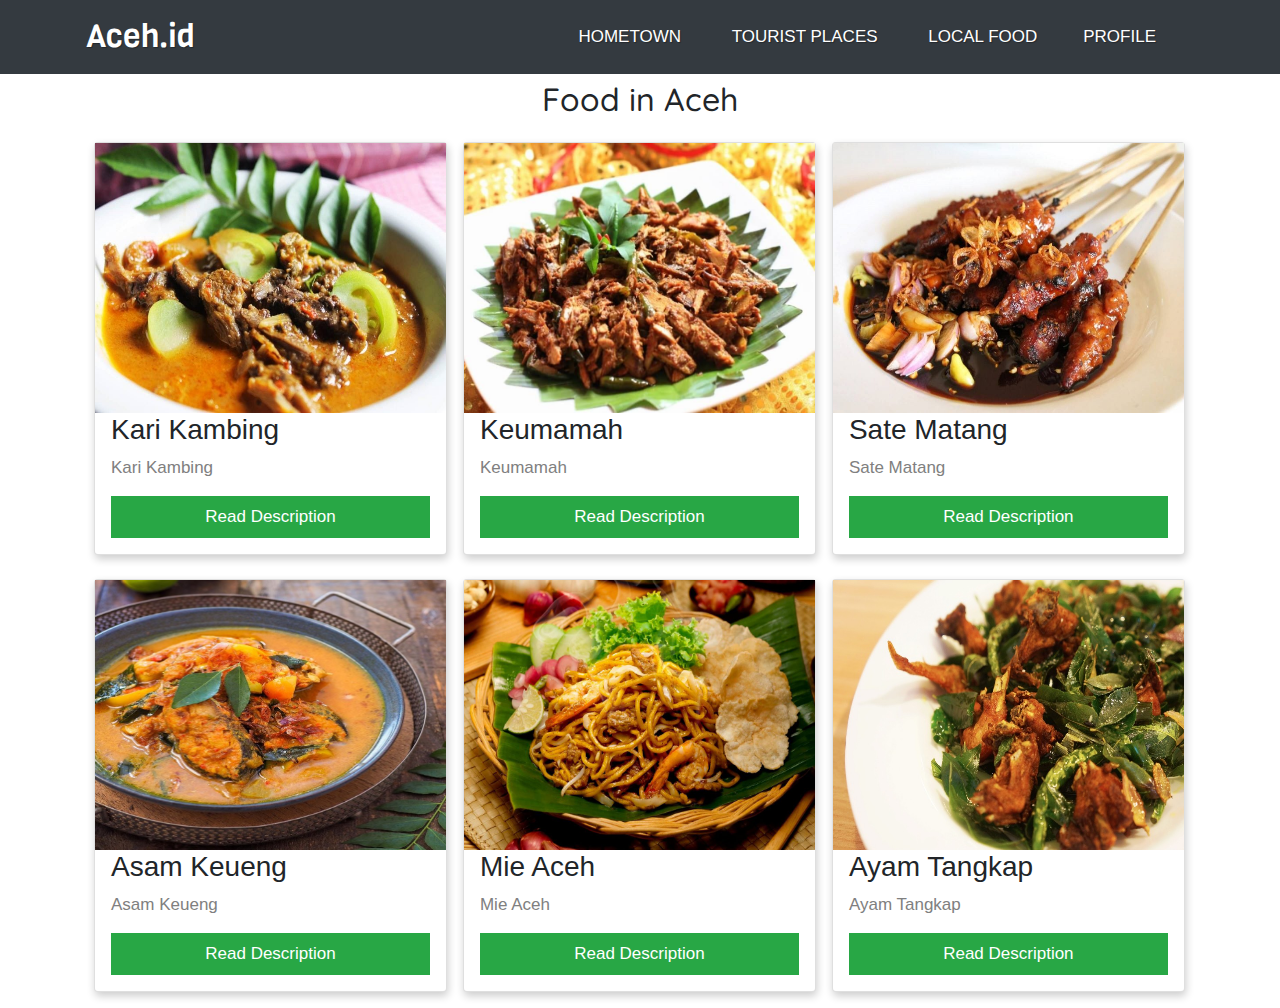
<file: food.html>
<!doctype html>
<html lang="en">

<head>
    <!-- Required meta tags -->
    <meta charset="utf-8">
    <meta name="viewport" content="width=device-width, initial-scale=1, shrink-to-fit=no">

    <!-- Bootstrap CSS -->
    <link rel="stylesheet" href="https://maxcdn.bootstrapcdn.com/bootstrap/4.5.2/css/bootstrap.min.css">
    <script src="https://ajax.googleapis.com/ajax/libs/jquery/3.5.1/jquery.min.js"></script>
    <script src="https://cdnjs.cloudflare.com/ajax/libs/popper.js/1.16.0/umd/popper.min.js"></script>
    <script src="https://maxcdn.bootstrapcdn.com/bootstrap/4.5.2/js/bootstrap.min.js"></script>

    <script src="https://code.jquery.com/jquery-3.3.1.slim.min.js" integrity="sha384-q8i/X+965DzO0rT7abK41JStQIAqVgRVzpbzo5smXKp4YfRvH+8abtTE1Pi6jizo" crossorigin="anonymous"></script>
    <script src="https://stackpath.bootstrapcdn.com/bootstrap/4.2.1/js/bootstrap.min.js" integrity="sha384-B0UglyR+jN6CkvvICOB2joaf5I4l3gm9GU6Hc1og6Ls7i6U/mkkaduKaBhlAXv9k" crossorigin="anonymous"></script>

    <!-- MY Fonts -->
    <link href="https://fonts.googleapis.com/css2?family=Viga&display=swap" rel="stylesheet">
    <link href="https://fonts.googleapis.com/css2?family=Quicksand&display=swap" rel="stylesheet">

    <!-- CSS -->
    <link rel="stylesheet" href="assets/css/style.css">

    <title>Food</title>
</head>

  <body >

  <nav class="navbar navbar-expand-lg navbar-dark bg-dark fixed-top" style="color:white;">
    <div class="container">
    <a class="navbar-brand" href="index.html">Aceh.id</a>
    <button class="navbar-toggler" type="button" data-toggle="collapse" data-target="#navbarNavAltMarkup" aria-controls="navbarNavAltMarkup" aria-expanded="false" aria-label="Toggle navigation">
      <span class="navbar-toggler-icon"></span>
    </button>
    <div class="collapse navbar-collapse" id="navbarNavAltMarkup">
      <div class="navbar-nav ml-auto">
        <a class="nav-link active" href="hometown.html">Hometown <span class="sr-only">(current)</span></a>&nbsp;
        <a class="nav-link" href="tourist.html">Tourist Places</a>&nbsp;
        <a class="nav-link" href="food.html">Local Food</a>
        <a class="nav-link" href="profile.html">Profile</a>
      </div>
    </div>
    </div>
  </nav>
     

    <div id="tourist" class="container">
        <div class="container-fluid " style="margin-top:80px">
          <h2 class="display-5 text-center mb-4">Food in Aceh</h2>
          
               <div class="row">
                 <div class="column">
                   <div class="card"> 
                      <img src="assets/img/food/kari-kambing.jpg" alt=" " style="height:270px; width:100%">
                      <div class="container">
                        <h3>Kari Kambing</h3>
                        <p class="title">Kari Kambing</p>
                        <p><button class="button btn-success" data-toggle="modal" data-target="#FoodModal1">Read Description</button></p>
                        <!-- Modal 1 -->
                        <div class="modal fade" id="FoodModal1">
                          <div class="modal-dialog modal-lg">
                            <div class="modal-content">
                              <!-- Modal Header -->
                              <div class="modal-header">
                                <h4 class="modal-title">Kari Kambing</h4>
                                <button type="button" class="close" data-dismiss="modal">
                                  &times;
                                </button>
                              </div>
                              <!-- Modal Body -->
                              <div class="modal-body">Curry goat or Sie Kameng is a traditional dish from Aceh that serves chopped goat meat drenched in spicy curry.  </div>
                              <!-- Modal footer -->
                              <div class="modal-footer">
                                <button type="button" class="btn btn-danger" data-dismiss="modal">
                                  Close
                                </button>
                              </div>  
                            </div>
                          </div>
                        </div>
                     </div>
                   </div>
                   <div class="card mt-4">
                     <img src="assets/img/food/asam_keueng.jpg" alt=" " style="height:270px; width:100%">
                     <div class="container">
                       <h3>Asam Keueng</h3>
                       <p class="title">Asam Keueng</p>
                       <p><button class="button btn-success" data-toggle="modal" data-target="#FoodModal2">Read Description</button></p>
                       <!-- Modal 2 -->
                        <div class="modal fade" id="FoodModal2">
                          <div class="modal-dialog modal-lg">
                            <div class="modal-content">
                              <!-- Modal Header -->
                              <div class="modal-header">
                                <h4 class="modal-title">Asam Keueng</h4>
                                <button type="button" class="close" data-dismiss="modal">
                                  &times;
                                </button>
                              </div>
                              <!-- Modal Body -->
                              <div class="modal-body">The sea fish is sauteed with shallots and garlic, then water is added along with fresh green tomatoes, lime, belimbing wuluh (a starfruit-like spice with high acidity) and ground spices comprising of turmeric, chilies and kaffir lime leaves.</div>
                              <!-- Modal footer -->
                              <div class="modal-footer">
                                <button type="button" class="btn btn-danger" data-dismiss="modal">
                                  Close
                                </button>
                              </div>  
                            </div>
                          </div>
                        </div>
                     </div>
                   </div>
                 </div>
          
                 <div class="column">
                   <div class="card">
                     <img src="assets/img/food/keumamah.jpg" alt=" " style="height:270px; width:100%">
                     <div class="container">
                       <h3>Keumamah</h3>
                       <p class="title">Keumamah</p>
                       <p><button class="button btn-success" data-toggle="modal" data-target="#FoodModal3">Read Description</button></p>
                       <!-- Modal 3 -->
                        <div class="modal fade" id="FoodModal3">
                          <div class="modal-dialog modal-lg">
                            <div class="modal-content">
                              <!-- Modal Header -->
                              <div class="modal-header">
                                <h4 class="modal-title">Keumamah</h4>
                                <button type="button" class="close" data-dismiss="modal">
                                  &times;
                                </button>
                              </div>
                              <!-- Modal Body -->
                              <div class="modal-body">The main ingredient of this delicious dish is shredded tuna tha's been boiled and dried, cooked with coconut milk, green chilli, and a bunch of other delicious spices.</div>
                              <!-- Modal footer -->
                              <div class="modal-footer">
                                <button type="button" class="btn btn-danger" data-dismiss="modal">
                                  Close
                                </button>
                              </div>  
                            </div>
                          </div>
                        </div>
                     </div>
                   </div>
                   <div class="card mt-4">
                     <img src="assets/img/food/mie_aceh.jpg" alt=" " style="height:270px; width:100%">
                     <div class="container">
                       <h3>Mie Aceh</h3>
                       <p class="title">Mie Aceh</p>
                       <p><button class="button btn-success" data-toggle="modal" data-target="#FoodModal4">Read Description</button></p>
                       <!-- Modal 4 -->
                        <div class="modal fade" id="FoodModal4">
                          <div class="modal-dialog modal-lg">
                            <div class="modal-content">
                              <!-- Modal Header -->
                              <div class="modal-header">
                                <h4 class="modal-title">Mie Aceh</h4>
                                <button type="button" class="close" data-dismiss="modal">
                                  &times;
                                </button>
                              </div>
                              <!-- Modal Body -->
                              <div class="modal-body">This might be the most popular dish to have come out of Aceh. Served fried, boiled, or sauteed, it's e, boiled, or sauteed,  Aceh noodle could be the most popular one. The food can be fried, boiled or sauteed even more tempting when served with crab, meat, prawn and more. The rich-flavored noodle is often served spicy.</div>
                              <!-- Modal footer -->
                              <div class="modal-footer">
                                <button type="button" class="btn btn-danger" data-dismiss="modal">
                                  Close
                                </button>
                              </div>  
                            </div>
                          </div>
                        </div>
                     </div>
                   </div>
                 </div>
                 
                 <div class="column">
                   <div class="card">
                     <img src="assets/img/food/sate-matang.jpg" alt=" " style="height:270px; width:100%">
                     <div class="container">
                       <h3 >Sate Matang</h3>
                       <p class="title">Sate Matang</p>
                       <p><button class="button btn-success" data-toggle="modal" data-target="#FoodModal5">Read Description</button></p>
                       <!-- Modal 5 -->
                        <div class="modal fade" id="FoodModal5">
                          <div class="modal-dialog modal-lg">
                            <div class="modal-content">
                              <!-- Modal Header -->
                              <div class="modal-header">
                                <h4 class="modal-title">Sate Matang</h4>
                                <button type="button" class="close" data-dismiss="modal">
                                  &times;
                                </button>
                              </div>
                              <!-- Modal Body -->
                              <div class="modal-body">This Acehnese satay originates from Matang, Bireun, and can be found in almost every corner of the city. It is best served with a soto soup that may contain beef tallow and the traditional peanut sauce. </div>
                              <!-- Modal footer -->
                              <div class="modal-footer">
                                <button type="button" class="btn btn-danger" data-dismiss="modal">
                                  Close
                                </button>
                              </div>  
                            </div>
                          </div>
                        </div>
                     </div>
                   </div>
                   <div class="card mt-4">
                     <img src="assets/img/food/ayam-tangkap.jpg" alt=" " style="height:270px; width:100%">
                     <div class="container">
                       <h3>Ayam Tangkap</h3>
                       <p class="title">Ayam Tangkap</p>
                       <p><button class="button btn-success" data-toggle="modal" data-target="#FoodModal6">Read Description</button></p>
                       <!-- Modal 6 -->
                        <div class="modal fade" id="FoodModal6">
                          <div class="modal-dialog modal-lg">
                            <div class="modal-content">
                              <!-- Modal Header -->
                              <div class="modal-header">
                                <h4 class="modal-title">Ayam Tangkap</h4>
                                <button type="button" class="close" data-dismiss="modal">
                                  &times;
                                </button>
                              </div>
                              <!-- Modal Body -->
                              <div class="modal-body">This may look like your typical fried chicken dish, but the combination of green chili and temuru leaf (curry leaves) surely turns this into something else.</div>
                              <!-- Modal footer -->
                              <div class="modal-footer">
                                <button type="button" class="btn btn-danger" data-dismiss="modal">
                                  Close
                                </button>
                              </div>  
                            </div>
                          </div>
                        </div>
                     </div> 
                   </div>
                 </div>
               </div>
               
                
                    
                    
                    
            </div>      
          </div>
           
            
                
                
                
        </div>      
      </div>

  </body>
</html>
</file>
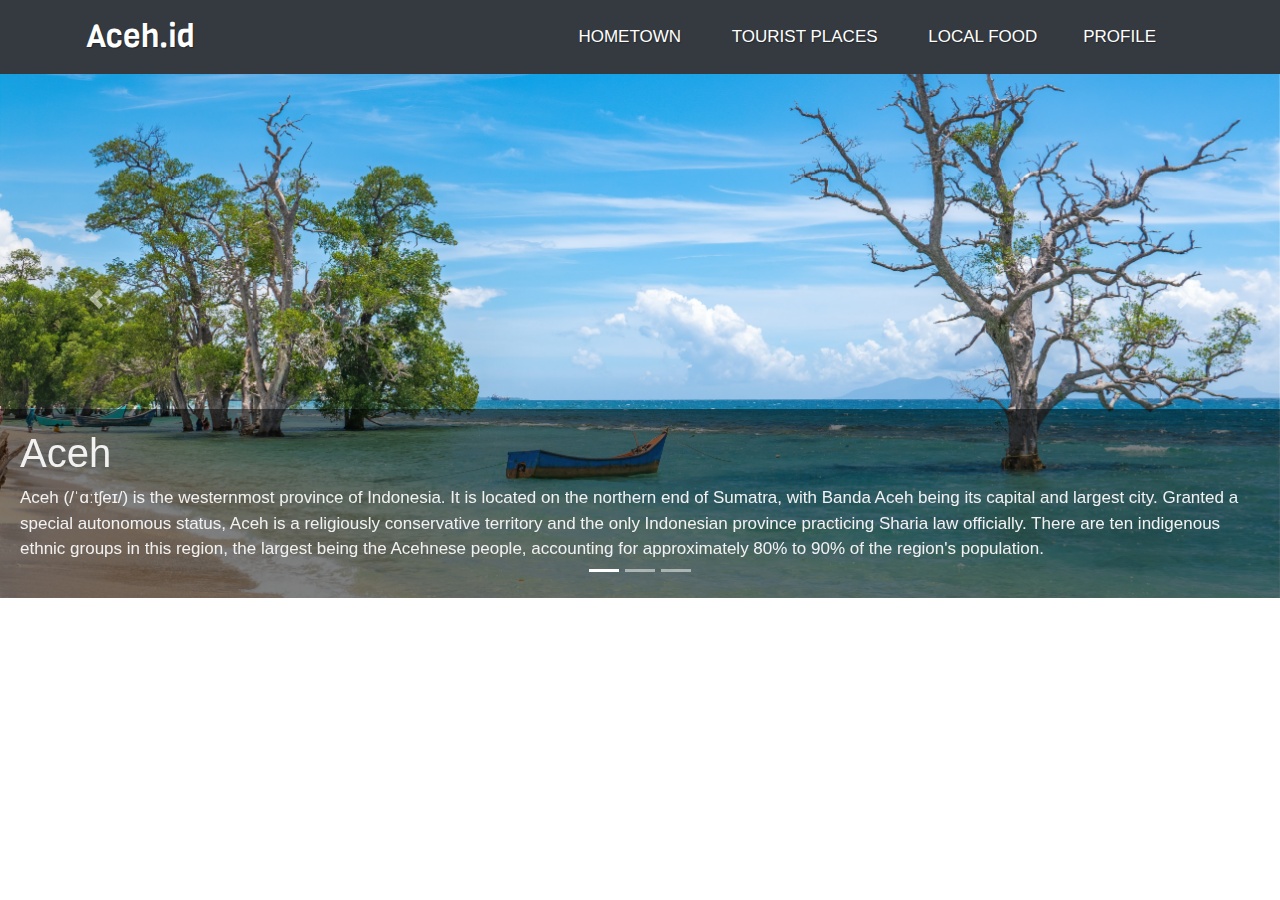
<file: hometown.html>
<!doctype html>
<html lang="en">
  
<head>
    <!-- Required meta tags -->
    <meta charset="utf-8">
    <meta name="viewport" content="width=device-width, initial-scale=1, shrink-to-fit=no">

    <!-- Bootstrap CSS -->
    <link rel="stylesheet" href="https://maxcdn.bootstrapcdn.com/bootstrap/4.5.2/css/bootstrap.min.css">
    <script src="https://ajax.googleapis.com/ajax/libs/jquery/3.5.1/jquery.min.js"></script>
    <script src="https://cdnjs.cloudflare.com/ajax/libs/popper.js/1.16.0/umd/popper.min.js"></script>
    <script src="https://maxcdn.bootstrapcdn.com/bootstrap/4.5.2/js/bootstrap.min.js"></script>

    <script src="https://code.jquery.com/jquery-3.3.1.slim.min.js" integrity="sha384-q8i/X+965DzO0rT7abK41JStQIAqVgRVzpbzo5smXKp4YfRvH+8abtTE1Pi6jizo" crossorigin="anonymous"></script>
    <script src="https://stackpath.bootstrapcdn.com/bootstrap/4.2.1/js/bootstrap.min.js" integrity="sha384-B0UglyR+jN6CkvvICOB2joaf5I4l3gm9GU6Hc1og6Ls7i6U/mkkaduKaBhlAXv9k" crossorigin="anonymous"></script>

    <!-- MY Fonts -->
    <link href="https://fonts.googleapis.com/css2?family=Viga&display=swap" rel="stylesheet">
    <link href="https://fonts.googleapis.com/css2?family=Quicksand&display=swap" rel="stylesheet">

    <!-- CSS -->
    <link rel="stylesheet" href="assets/css/style.css">

    <title>Hometown</title>
</head>

<body >
  <nav class="navbar navbar-expand-lg navbar-dark bg-dark fixed-top" style="color:white;">
    <div class="container">
    <a class="navbar-brand" href="index.html">Aceh.id</a>
    <button class="navbar-toggler" type="button" data-toggle="collapse" data-target="#navbarNavAltMarkup" aria-controls="navbarNavAltMarkup" aria-expanded="false" aria-label="Toggle navigation">
      <span class="navbar-toggler-icon"></span>
    </button>
    <div class="collapse navbar-collapse" id="navbarNavAltMarkup">
      <div class="navbar-nav ml-auto">
        <a class="nav-link active" href="hometown.html">Hometown <span class="sr-only">(current)</span></a>&nbsp;
        <a class="nav-link" href="tourist.html">Tourist Places</a>&nbsp;
        <a class="nav-link" href="food.html">Local Food</a>
        <a class="nav-link" href="profile.html">Profile</a>
      </div>
    </div>
    </div>
  </nav>
  <!-- carousel -->
  <div class="container-home">
    <div id="home" class="carousel slide" data-ride="carousel">

      <!-- Indicators -->
      <ul class="carousel-indicators">
        <li data-target="#demo" data-slide-to="0" class="active"></li>
        <li data-target="#demo" data-slide-to="1"></li>
        <li data-target="#demo" data-slide-to="2"></li>
      </ul>
      
      <!-- The slideshow -->
      <div class="carousel-inner">
        <div class="carousel-item active">
          <img src="assets/img/tourist/laut.jpg" alt="" width="700" height="500">
        </div>
        <div class="carousel-item ">
          <img src="assets/img/tourist/museum_tsunamic.jpg" alt="" width="700" height="500">
        </div>
        <div class="carousel-item">
          <img src="assets/img/tourist/mesjidc.jpg" alt="" width="700" height="500">
        </div>
        <div class="content">
          <h1>Aceh</h1>
          <p>Aceh (/ˈɑːtʃeɪ/) is the westernmost province of Indonesia. It is located on the northern end of Sumatra, with Banda Aceh being its capital and largest city. Granted a special autonomous status, Aceh is a religiously conservative territory and the only Indonesian province practicing Sharia law officially. There are ten indigenous ethnic groups in this region, the largest being the Acehnese people, accounting for approximately 80% to 90% of the region's population. </p>
        </div>
      </div>
      
      <!-- Left and right controls -->
      <a class="carousel-control-prev" href="#home" data-slide="prev">
        <span class="carousel-control-prev-icon"></span>
      </a>
      <a class="carousel-control-next" href="#home" data-slide="next">
        <span class="carousel-control-next-icon"></span>
      </a>
    </div>
    </div>

    <!-- End of carousel -->

</body>
</html>
</file>
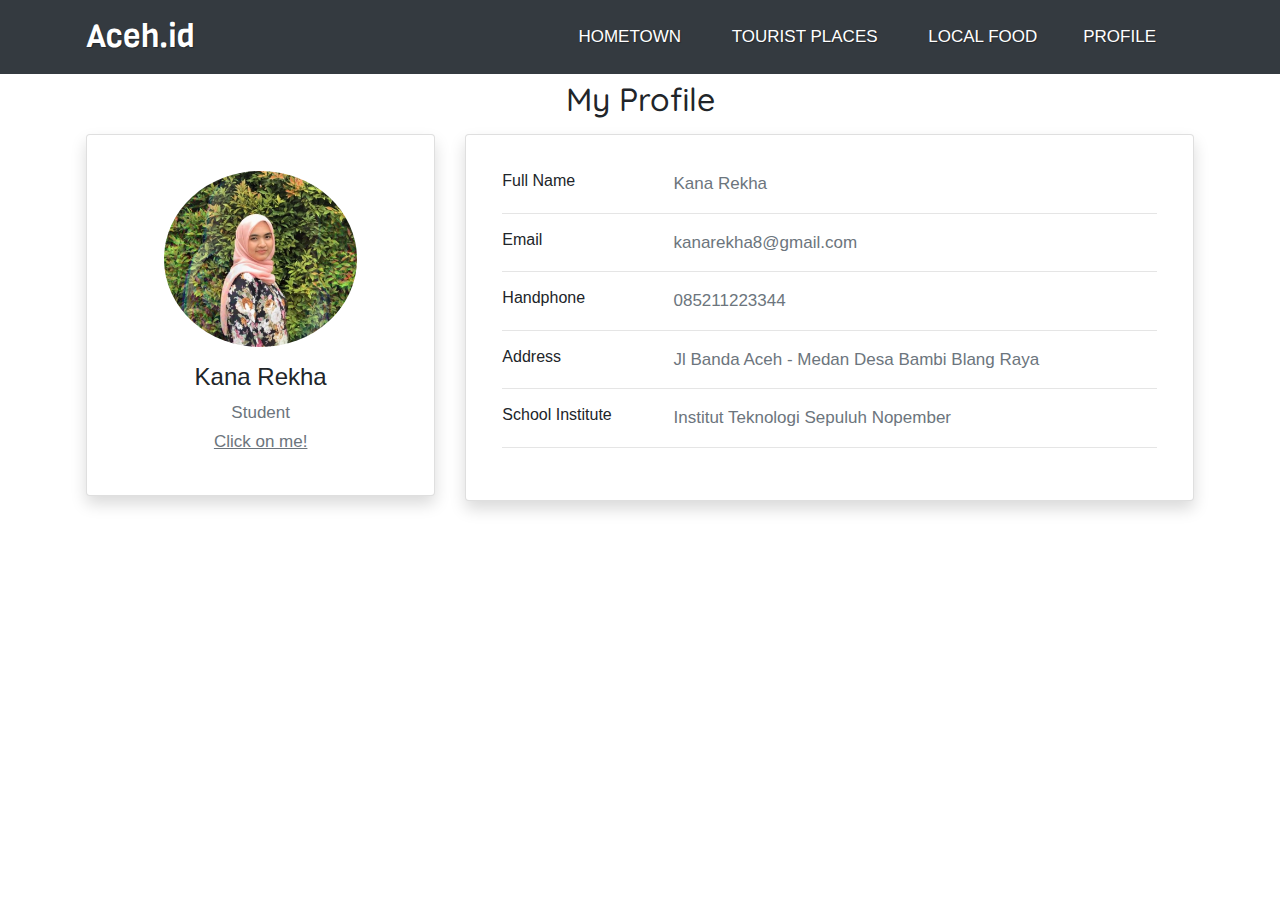
<file: profile.html>
<!doctype html>
<html lang="en">

<head>
    <!-- Required meta tags -->
    <meta charset="utf-8">
    <meta name="viewport" content="width=device-width, initial-scale=1, shrink-to-fit=no">

    <!-- Bootstrap CSS -->
    <link rel="stylesheet" href="https://maxcdn.bootstrapcdn.com/bootstrap/4.5.2/css/bootstrap.min.css">
    <script src="https://ajax.googleapis.com/ajax/libs/jquery/3.5.1/jquery.min.js"></script>
    <script src="https://cdnjs.cloudflare.com/ajax/libs/popper.js/1.16.0/umd/popper.min.js"></script>
    <script src="https://maxcdn.bootstrapcdn.com/bootstrap/4.5.2/js/bootstrap.min.js"></script>

    <script src="https://code.jquery.com/jquery-3.3.1.slim.min.js" integrity="sha384-q8i/X+965DzO0rT7abK41JStQIAqVgRVzpbzo5smXKp4YfRvH+8abtTE1Pi6jizo" crossorigin="anonymous"></script>
    <script src="https://stackpath.bootstrapcdn.com/bootstrap/4.2.1/js/bootstrap.min.js" integrity="sha384-B0UglyR+jN6CkvvICOB2joaf5I4l3gm9GU6Hc1og6Ls7i6U/mkkaduKaBhlAXv9k" crossorigin="anonymous"></script>

    <!-- MY Fonts -->
    <link href="https://fonts.googleapis.com/css2?family=Viga&display=swap" rel="stylesheet">
    <link href="https://fonts.googleapis.com/css2?family=Quicksand&display=swap" rel="stylesheet">

    <!-- CSS -->
    <link rel="stylesheet" href="assets/css/style.css">

    <title>Profile</title>
</head>
  
  <body >

    <nav class="navbar navbar-expand-lg navbar-dark bg-dark fixed-top" style="color:white;">
      <div class="container">
      <a class="navbar-brand" href="index.html">Aceh.id</a>
      <button class="navbar-toggler" type="button" data-toggle="collapse" data-target="#navbarNavAltMarkup" aria-controls="navbarNavAltMarkup" aria-expanded="false" aria-label="Toggle navigation">
        <span class="navbar-toggler-icon"></span>
      </button>
      <div class="collapse navbar-collapse" id="navbarNavAltMarkup">
        <div class="navbar-nav ml-auto">
          <a class="nav-link active" href="hometown.html">Hometown <span class="sr-only">(current)</span></a>&nbsp;
          <a class="nav-link" href="tourist.html">Tourist Places</a>&nbsp;
          <a class="nav-link" href="food.html">Local Food</a>
          <a class="nav-link" href="profile.html">Profile</a>
        </div>
      </div>
      </div>
    </nav>

    <div class="container" style="margin-top:80px">
        <h2 class="display-5 mb-3 text-center">My Profile</h2>
        <div class="row">
          <!-- Col 1 -->
          <div class="col-lg-4">
            <div class="card shadow p-3 mb-5 bg-white rounded">
              <div class="card-body">
                <img class="card-img-top rounded-circle " src="assets/img/kanaac.jpg" alt="" style="width:70%;margin-left: auto;margin-right: auto;display:block;">
                <div class="mt-3 text-center">
                  <h4>Kana Rekha</h4>
                  <p class="text-secondary mb-1" > Student </p>
                  <p class="text-secondary mb-1" onclick="this.innerHTML='Informatics'"><u>Click on me!</u></p>
                </div>
              </div>  
            </div>
          </div>
          <!-- Col 2 -->
          <div class="col-lg-8">
            <div class="card shadow p-3 mb-5 bg-white rounded">
              <div class="card-body">
                <!-- Row 1 -->
                <div class="row">
                  <div class="col-sm-3">
                    <h6 class="mb-0">Full Name</h6>
                  </div>
                  <div class="col-sm-9 text-secondary">
                    Kana Rekha
                  </div>
                </div>
                <hr>
                <!-- Row 2 -->
                <div class="row">
                  <div class="col-sm-3">
                    <h6 class="mb-0">Email</h6>
                  </div>
                  <div class="col-sm-9 text-secondary">
                    kanarekha8@gmail.com
                  </div>
                </div>
                <hr>
                <!-- Row 3 -->
                <div class="row">
                  <div class="col-sm-3">
                    <h6 class="mb-0">Handphone</h6>
                  </div>
                  <div class="col-sm-9 text-secondary">
                    085211223344
                  </div>
                </div>
                <hr>
                <!-- Row 4 -->
                <div class="row">
                  <div class="col-sm-3">
                    <h6 class="mb-0">Address</h6>
                  </div>
                  <div class="col-sm-9 text-secondary">
                    Jl Banda Aceh - Medan Desa Bambi Blang Raya
                  </div>
                </div>
                <hr>
                <!-- Row 5 -->
                <div class="row">
                  <div class="col-sm-3">
                    <h6 class="mb-0">School Institute</h6>
                  </div>
                  <div class="col-sm-9 text-secondary">
                    Institut Teknologi Sepuluh Nopember
                  </div>
                </div>
                <hr>
              </div>
            </div>
          </div>
        </div>
      </div>

  </body>
</html>
</file>
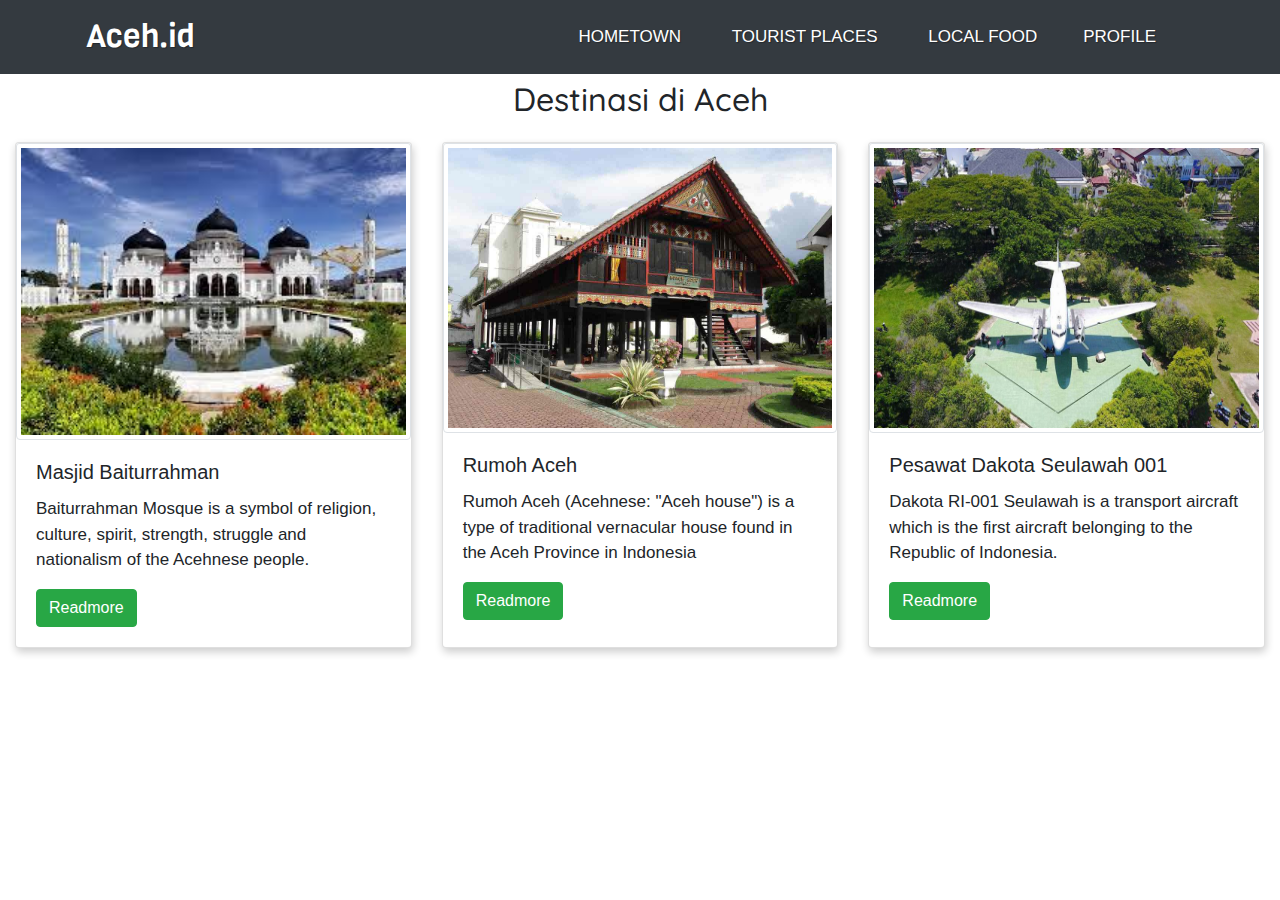
<file: tourist.html>
<!doctype html>
<html lang="en">

<head>
    <!-- Required meta tags -->
    <meta charset="utf-8">
    <meta name="viewport" content="width=device-width, initial-scale=1, shrink-to-fit=no">

    <!-- Bootstrap CSS -->
    <link rel="stylesheet" href="https://maxcdn.bootstrapcdn.com/bootstrap/4.5.2/css/bootstrap.min.css">
    <script src="https://ajax.googleapis.com/ajax/libs/jquery/3.5.1/jquery.min.js"></script>
    <script src="https://cdnjs.cloudflare.com/ajax/libs/popper.js/1.16.0/umd/popper.min.js"></script>
    <script src="https://maxcdn.bootstrapcdn.com/bootstrap/4.5.2/js/bootstrap.min.js"></script>

    <script src="https://code.jquery.com/jquery-3.3.1.slim.min.js" integrity="sha384-q8i/X+965DzO0rT7abK41JStQIAqVgRVzpbzo5smXKp4YfRvH+8abtTE1Pi6jizo" crossorigin="anonymous"></script>
    <script src="https://stackpath.bootstrapcdn.com/bootstrap/4.2.1/js/bootstrap.min.js" integrity="sha384-B0UglyR+jN6CkvvICOB2joaf5I4l3gm9GU6Hc1og6Ls7i6U/mkkaduKaBhlAXv9k" crossorigin="anonymous"></script>

    <!-- MY Fonts -->
    <link href="https://fonts.googleapis.com/css2?family=Viga&display=swap" rel="stylesheet">
    <link href="https://fonts.googleapis.com/css2?family=Quicksand&display=swap" rel="stylesheet">

    <!-- CSS -->
    <link rel="stylesheet" href="assets/css/style.css">

    <title>Tourist Place</title>
</head>

  <body >
  
    <nav class="navbar navbar-expand-lg navbar-dark bg-dark fixed-top" style="color:white;">
      <div class="container">
      <a class="navbar-brand" href="index.html">Aceh.id</a>
      <button class="navbar-toggler" type="button" data-toggle="collapse" data-target="#navbarNavAltMarkup" aria-controls="navbarNavAltMarkup" aria-expanded="false" aria-label="Toggle navigation">
        <span class="navbar-toggler-icon"></span>
      </button>
      <div class="collapse navbar-collapse" id="navbarNavAltMarkup">
        <div class="navbar-nav ml-auto">
          <a class="nav-link active" href="hometown.html">Hometown <span class="sr-only">(current)</span></a>&nbsp;
          <a class="nav-link" href="tourist.html">Tourist Places</a>&nbsp;
          <a class="nav-link" href="food.html">Local Food</a>
          <a class="nav-link" href="profile.html">Profile</a>
        </div>
      </div>
      </div>
    </nav>

    <div class="container-fluid " style="margin-top:80px">
        <h2 class="display-5 text-center mb-4">Destinasi di Aceh</h2>
         <div class="card-deck mb-5">
           <div class="card">
             <img class="card-img-top img-thumbnail" style="width:100%" src="assets/img/tourist/masjid_baiturrahman1.jpg" alt="Masjid Baiturrahman">
             <div class="card-body">
               <h5 class="card-title">Masjid Baiturrahman</h5>
               <p class="card-text"> Baiturrahman Mosque is a symbol of religion, culture, spirit, strength, struggle and nationalism of the Acehnese people.</p>
               <button type="button" class="btn btn-success" data-toggle="modal" data-target="#myModal">Readmore</button>
               <!-- The Modal -->
               <div class="modal fade" id="myModal">
                 <div class="modal-dialog modal-lg">
                   <div class="modal-content">
                     <!-- Modal Header -->
                     <div class="modal-header">
                       <h4 class="modal-title">Masjid Baiturrahman</h4>
                       <button type="button" class="close" data-dismiss="modal">
                         &times;
                       </button>
                     </div>
                     <!-- Modal Body -->
                     <div class="modal-body">Baiturrahim Mosque is a mosque located in Ulee Lheue, Meuraksa sub-district, Aceh Province, Indonesia. As a legacy of the Sultan of Aceh in the 17th Century, it is one of the historical mosques in Indonesia. Back then the mosque was named Jami Ulee Lheu Mosque. In 1873, when the Baiturrahman Grand Mosque was burned by the Dutch, all the worshipers held a Friday prayer at Ulee Lheue. Since then the name of the mosque became Baiturrahim Mosque.</div>
                     <!-- Modal footer -->
                     <div class="modal-footer">
                       <button type="button" class="btn btn-danger" data-dismiss="modal">
                         Close
                       </button>
                     </div>  
                   </div>
                 </div>
               </div>
             </div>
           </div>
           <div class="card">
               <img class="card-img-top img-thumbnail" style="width:100%; height:290px;" src="assets/img/tourist/rumah-aceh.jpg" alt="Rumoh Aceh">
               <div class="card-body">
                 <h5 class="card-title">Rumoh Aceh</h5>
                 <p class="card-text">Rumoh Aceh (Acehnese: "Aceh house") is a type of traditional vernacular house found in the Aceh Province in Indonesia</p>
                 <button type="button" class="btn btn-success" data-toggle="modal" data-target="#myModal1">Readmore</button>
                 <!-- The Modal -->
                 <div class="modal fade" id="myModal1">
                   <div class="modal-dialog modal-lg">
                     <div class="modal-content">
                       <!-- Modal Header -->
                       <div class="modal-header">
                         <h4 class="modal-title">Rumoh Aceh</h4>
                         <button type="button" class="close" data-dismiss="modal">
                           &times;
                         </button>
                       </div>
                       <!-- Modal Body -->
                       <div class="modal-body">Rumoh Aceh (Acehnese: "Aceh house") is a type of traditional vernacular house found in the Aceh Province in Indonesia. It is basically a wooden pile dwelling. Rumoh Aceh is also known as krong bade, which may actually refer to the rice granary (krōng, "storage" + padé, "rice") and not the house. Rumoh Aceh is the largest and tallest of all vernacular house type found in the Aceh Province, the others are the Rumoh Santeut and the Rangkang.</div>
                       <!-- Modal footer -->
                       <div class="modal-footer">
                         <button type="button" class="btn btn-danger" data-dismiss="modal">
                           Close
                         </button>
                       </div>  
                     </div>
                   </div>
                 </div>
               </div>
           </div>
           <div class="card">
               <img class="card-img-top img-thumbnail" style="width:100%; height:290px;" src="assets/img/tourist/pesawat.jpg" alt="Pesawat Dakota Seulawah 001">
               <div class="card-body">
                 <h5 class="card-title">Pesawat Dakota Seulawah 001</h5>
                 <p class="card-text">Dakota RI-001 Seulawah is a transport aircraft which is the first aircraft belonging to the Republic of Indonesia.</p>
                 <button type="button" class="btn btn-success" data-toggle="modal" data-target="#myModal2">Readmore</button>
                 <!-- The Modal -->
                 <div class="modal fade" id="myModal2">
                   <div class="modal-dialog modal-lg">
                     <div class="modal-content">
                       <!-- Modal Header -->
                       <div class="modal-header">
                         <h4 class="modal-title">Pesawat Dakota Seulawah 001</h4>
                         <button type="button" class="close" data-dismiss="modal">
                           &times;
                         </button>
                       </div>
                       <!-- Modal Body -->
                       <div class="modal-body">Dakota RI-001 Seulawah is a transport aircraft which is the first aircraft belonging to the Republic of Indonesia. The Dakota aircraft with the RI-001 wing number which was named Seulawah was purchased from donations from the people of Aceh.</div>
                       <!-- Modal footer -->
                       <div class="modal-footer">
                         <button type="button" class="btn btn-danger" data-dismiss="modal">
                           Close
                         </button> 
                       </div>  
                     </div>
                   </div>
                 </div>
               </div>
           </div> 
         </div>
     </div>

  </body>
</html>
</file>
<file: assets/css/style.css>
/* Navbar */

.navbar-brand {
  font-family: Viga;
  font-size: 32px;
}

/* jumbotron */
.jumbotron {
  background-size: cover;
  height: 650px;
  margin-top: -75px;
  text-align: center;
}

.jumbotron .display-4 {
color: white;
text-align: center;
margin-top: 230px;

}

.tombol {
border-radius: 40px;
}



/* Desktop */

@media (min-width: 922px) {
  .navbar-brand, .nav-link ,.display-4 {
      color: white !important;
      text-shadow: 1px 1px 1px rgba(0, 0, 0, 0.3);
  }
  .nav-link {
      text-transform: uppercase;
      margin-right: 30px;
  }
}

.nav-link:hover::after {
  content: '';
  display: block;
  border-bottom: 3px solid #f8f8f8;
  width: 50%;
  margin: auto;
  padding-bottom: 5px;
  margin-bottom: -8px; 
}

/* carousel */
.carousel-inner img {
  width: 100%;
  height: 100%;
  margin-top: -75px;
}

.display-5 {
  font-family: Quicksand;
}

/* food */

html {
box-sizing: border-box;
}

*, *:before, *:after {
box-sizing: inherit;
}

.column {
float: left;
width: 33.3%;
margin-bottom: 16px;
padding: 0 8px;
}

@media screen and (max-width: 650px) {
.column {
  width: 100%;
  display: block;
}
}

.card {
box-shadow: 1px 4px 8px 0 rgba(0, 0, 0, 0.2);
}

.container {
padding: 0 16px;
}

.container::after, .row::after {
content: "";
clear: both;
display: table;
}

.title {
color: grey;
}

.button {
border: none;
outline: 0;
display: inline-block;
padding: 8px;
color: white;
text-align: center;
cursor: pointer;
width: 100%;

}

.button:hover {
background-color: #555;
}

/* hometown */
* {
box-sizing: border-box;
}

body {
font-family: Arial;
font-size: 17px;
}

.container-home {
position: relative;
}

.container-home img {vertical-align: middle;}

.container-home .content {
position: absolute;
bottom: 0;
background: rgb(0, 0, 0); /* Fallback color */
background: rgba(0, 0, 0, 0.5); /* Black background with 0.5 opacity */
color: #f1f1f1;
width: 100%;
padding: 20px;
}
</file>
